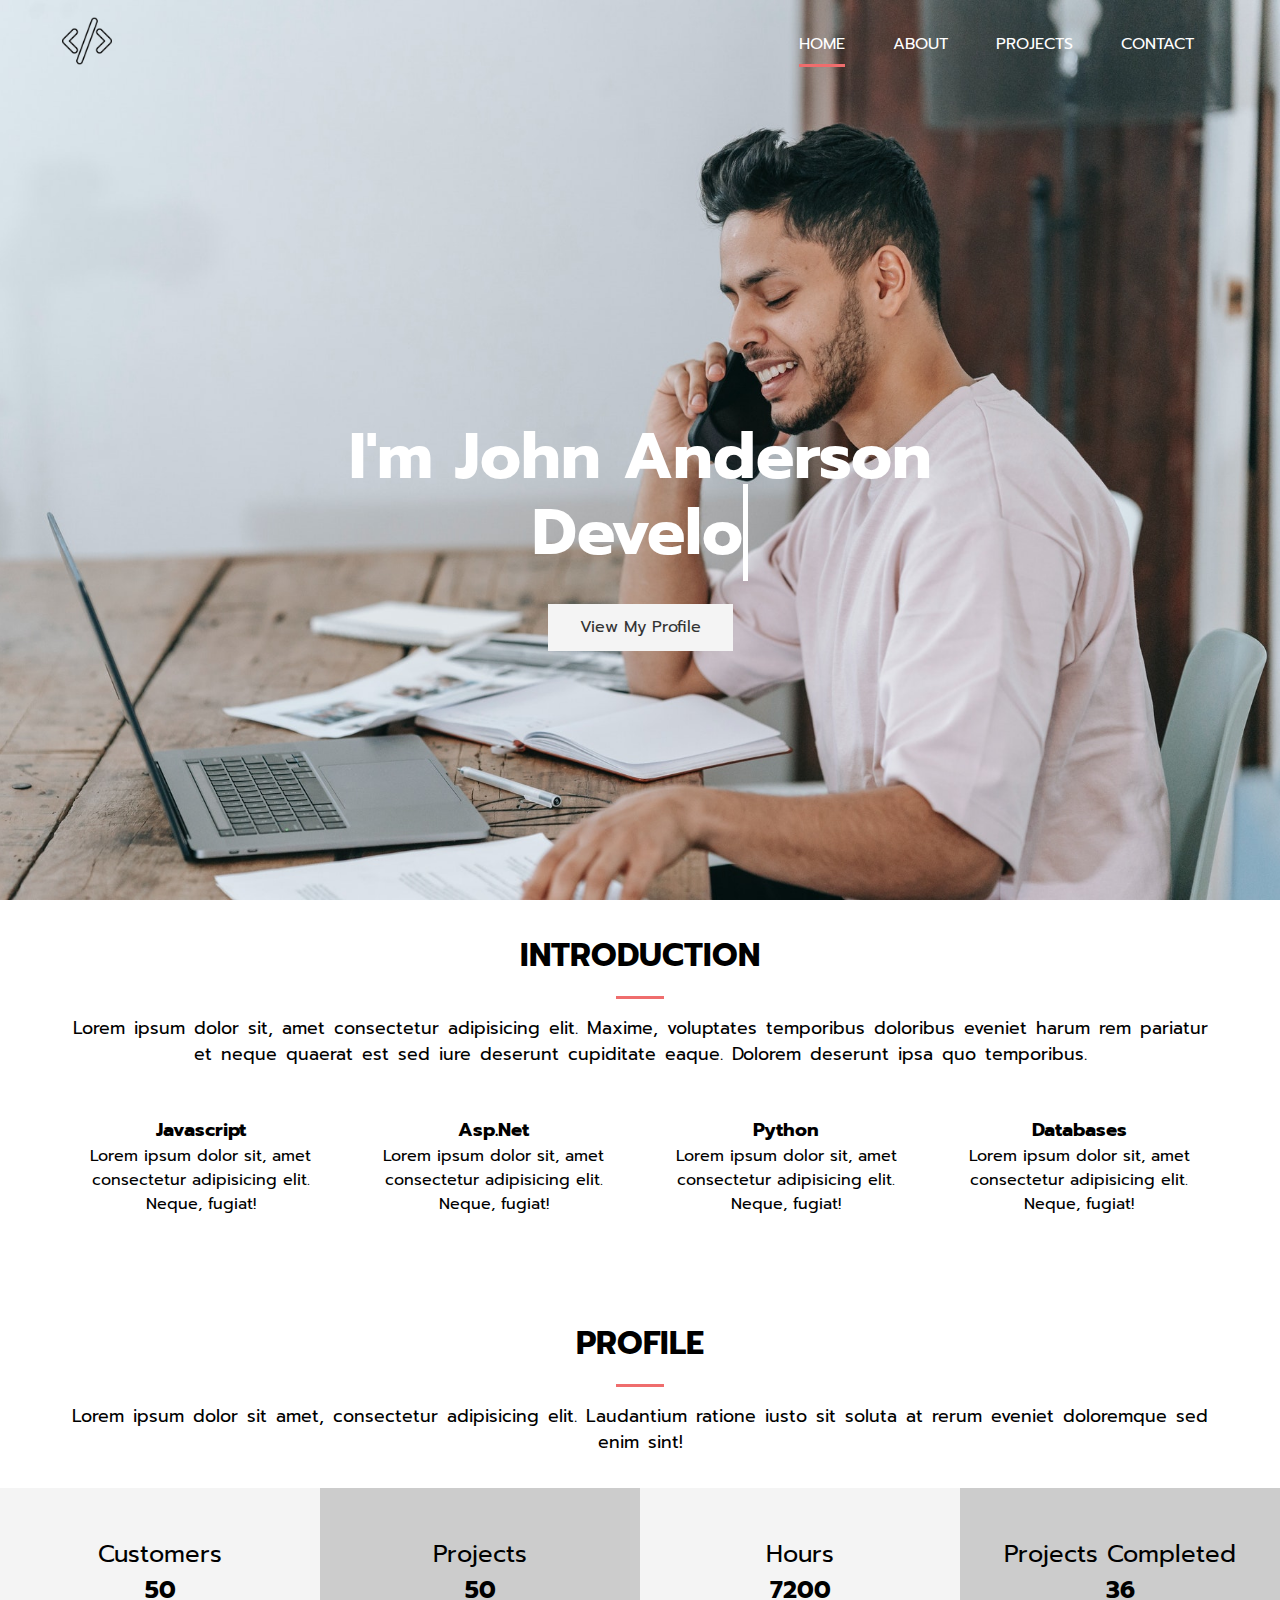
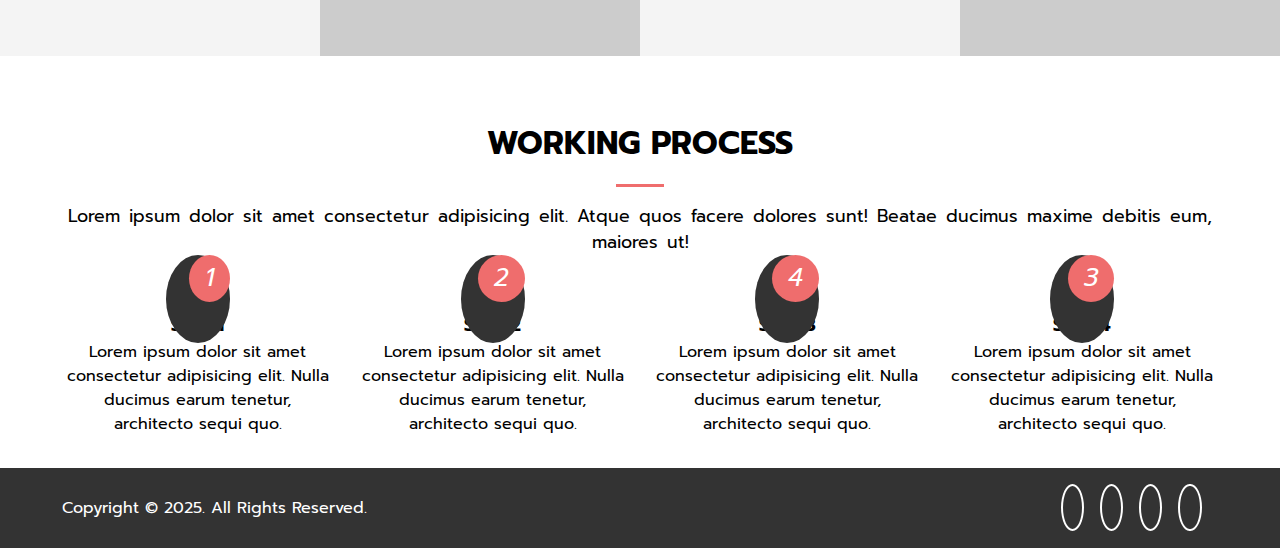
<file: public/index.html>
<!DOCTYPE html>
<html lang="en">
<head>
    <meta charset="UTF-8">
    <meta http-equiv="X-UA-Compatible" content="IE=edge">
    <meta name="viewport" content="width=device-width, initial-scale=1.0">
    <link href="https://fonts.googleapis.com/css2?family=Prompt&display=swap" rel="stylesheet">
    <link rel="stylesheet" href="https://cdnjs.cloudflare.com/ajax/libs/font-awesome/6.2.1/css/all.min.css" integrity="sha512-MV7K8+y+gLIBoVD59lQIYicR65iaqukzvf/nwasF0nqhPay5w/9lJmVM2hMDcnK1OnMGCdVK+iQrJ7lzPJQd1w==" crossorigin="anonymous" referrerpolicy="no-referrer" />
    <link
    rel="stylesheet"
    href="https://cdnjs.cloudflare.com/ajax/libs/animate.css/4.1.1/animate.min.css"
  />
    <link rel="stylesheet" href="css/main.css">
    <title>Document</title>
</head>
<body>
    
    <!-- header -->
    <header id="header__home">
        <div class="container">
            <nav class="main-nav">
                <img src="img/logo.png" alt="" class="main-nav__logo">
                <ul class="main-nav__items">
                    <li><a href="index.html" class="active">Home</a></li>
                    <li><a href="about.html">About</a></li>
                    <li><a href="projects.html">Projects</a></li>
                    <li><a href="contact.html">Contact</a></li>
                </ul>
            </nav>
            <div class="header-content">
                <h1>I'm John Anderson
                    <span 
                    class="typewrite" 
                    data-period="1000"
                    data-type='["Developer","Designer", "Freelancer"]'></span>
                </h1>
                <a href="" class="btn-light animate__animated animate__swing my-2">
                    View My Profile
                </a>
            </div>
        </div>
    </header>
    <!-- section a -->
    <section id="home__a" class="text-center py-2">
      <div class="container">
        <h2 class="section-title">Introduction</h2>
        <div class="border-bottom"></div>
        <p class="lead">
            Lorem ipsum dolor sit, amet consectetur adipisicing elit. Maxime, voluptates temporibus doloribus eveniet harum rem pariatur et neque quaerat est sed iure deserunt cupiditate eaque. Dolorem deserunt ipsa quo temporibus.
        </p>
            <div class="skills my-3">
                <div>
                    <i class="fa-solid fa-code-fork fa-3x"></i>
                    <h3>Javascript</h3>
                    <p>Lorem ipsum dolor sit, amet consectetur adipisicing elit. Neque, fugiat!</p>
                </div>
                <div>
                    <i class="fa-solid fa-laptop-code fa-3x"></i>
                    <h3>Asp.Net</h3>
                    <p>Lorem ipsum dolor sit, amet consectetur adipisicing elit. Neque, fugiat!</p>
                </div>
                <div>
                    <i class="fa-solid fa-bug fa-3x"></i>
                    <h3>Python</h3>
                    <p>Lorem ipsum dolor sit, amet consectetur adipisicing elit. Neque, fugiat!</p>
                </div>
                <div>
                    <i class="fa-solid fa-code fa-3x"></i>
                    <h3>Databases</h3>
                    <p>Lorem ipsum dolor sit, amet consectetur adipisicing elit. Neque, fugiat!</p>
                </div>
            </div>
      </div>  
    </section>

    <!-- section b -->
    <section id="home__b" class="text-center py-2">
        <div class="container">
            <h2 class="section-title">Profile</h2>
            <div class="border-bottom"></div>
            <p class="lead">
                Lorem ipsum dolor sit amet, consectetur adipisicing elit. Laudantium ratione iusto sit soluta at rerum eveniet doloremque sed enim sint!
            </p>
        </div>
        <div class="profile">
            <div>
                <ul>
                    <li><i class="fas fa-users fa-3x"></i></li>
                    <li class="title">Customers</li>
                    <li class="number">50</li>
                </ul>
            </div>
            <div>
                <ul>
                    <li><i class="fas fa-award fa-3x"></i></li>
                    <li class="title">Projects</li>
                    <li class="number">50</li>
                </ul>
            </div>
            <div>
                <ul>
                    <li><i class="fas fa-hourglass-start fa-3x"></i></li>
                    <li class="title">Hours</li>
                    <li class="number">7200</li>
                </ul>
            </div>
            <div>
                <ul>
                    <li><i class="fas fa-code-branch fa-3x"></i></li>
                    <li class="title">Projects Completed</li>
                    <li class="number">36</li>
                </ul>
            </div>
        </div>
    </section>

    <!-- section c -->
    <section id="home__c" class="text-center py-2">
        <div class="container">
            <h2 class="section-title">Working Process</h2>
            <div class="border-bottom"></div>
                <p class="lead">
                    Lorem ipsum dolor sit amet consectetur adipisicing elit. Atque quos facere dolores sunt! Beatae ducimus maxime debitis eum, maiores ut!
                </p>
                <div class="process">
                    <div>
                        <i class="fa-solid fa-layer-group fa-4x process__icon my-2">
                            <div class="process__step">1</div>
                        </i>
                        <h3>Step 1</h3>
                        <p>
                            Lorem ipsum dolor sit amet consectetur adipisicing elit. Nulla ducimus earum tenetur, architecto sequi quo.
                        </p>
                    </div>
                    <div>
                        <i class="fa-solid fa-eye fa-4x process__icon my-2">
                            <div class="process__step">2</div>
                        </i>
                        <h3>Step 2</h3>
                        <p>
                            Lorem ipsum dolor sit amet consectetur adipisicing elit. Nulla ducimus earum tenetur, architecto sequi quo.
                        </p>
                    </div>
                    <div>
                        <i class="fas fa-object-ungroup fa-4x process__icon my-2">
                            <div class="process__step">4</div>
                        </i>
                        <h3>Step 3</h3>
                        <p>
                            Lorem ipsum dolor sit amet consectetur adipisicing elit. Nulla ducimus earum tenetur, architecto sequi quo.
                        </p>
                    </div>
                    <div>
                        <i class="fas fa-file-alt fa-4x process__icon my-2">
                            <div class="process__step">3</div>
                        </i>
                        <h3>Step 4</h3>
                        <p>
                            Lorem ipsum dolor sit amet consectetur adipisicing elit. Nulla ducimus earum tenetur, architecto sequi quo.
                        </p>
                    </div>
                </div>
            
        </div>
    </section>

    <footer id="main-footer">
        <div class="footer-content container">
            <p>Copyright &copy; 2025. All Rights Reserved.</p>
            <div class="social">
                <i class="fab fa-facebook"></i>
                <i class="fab fa-twitter"></i>
                <i class="fab fa-instagram"></i>
                <i class="fab fa-youtube"></i>
            </div>
        </div>
    </footer>

    <script src="js/jquery.min.js"></script>
    <script src="js/type-writer.js"></script>


</body>
</html>
</file>
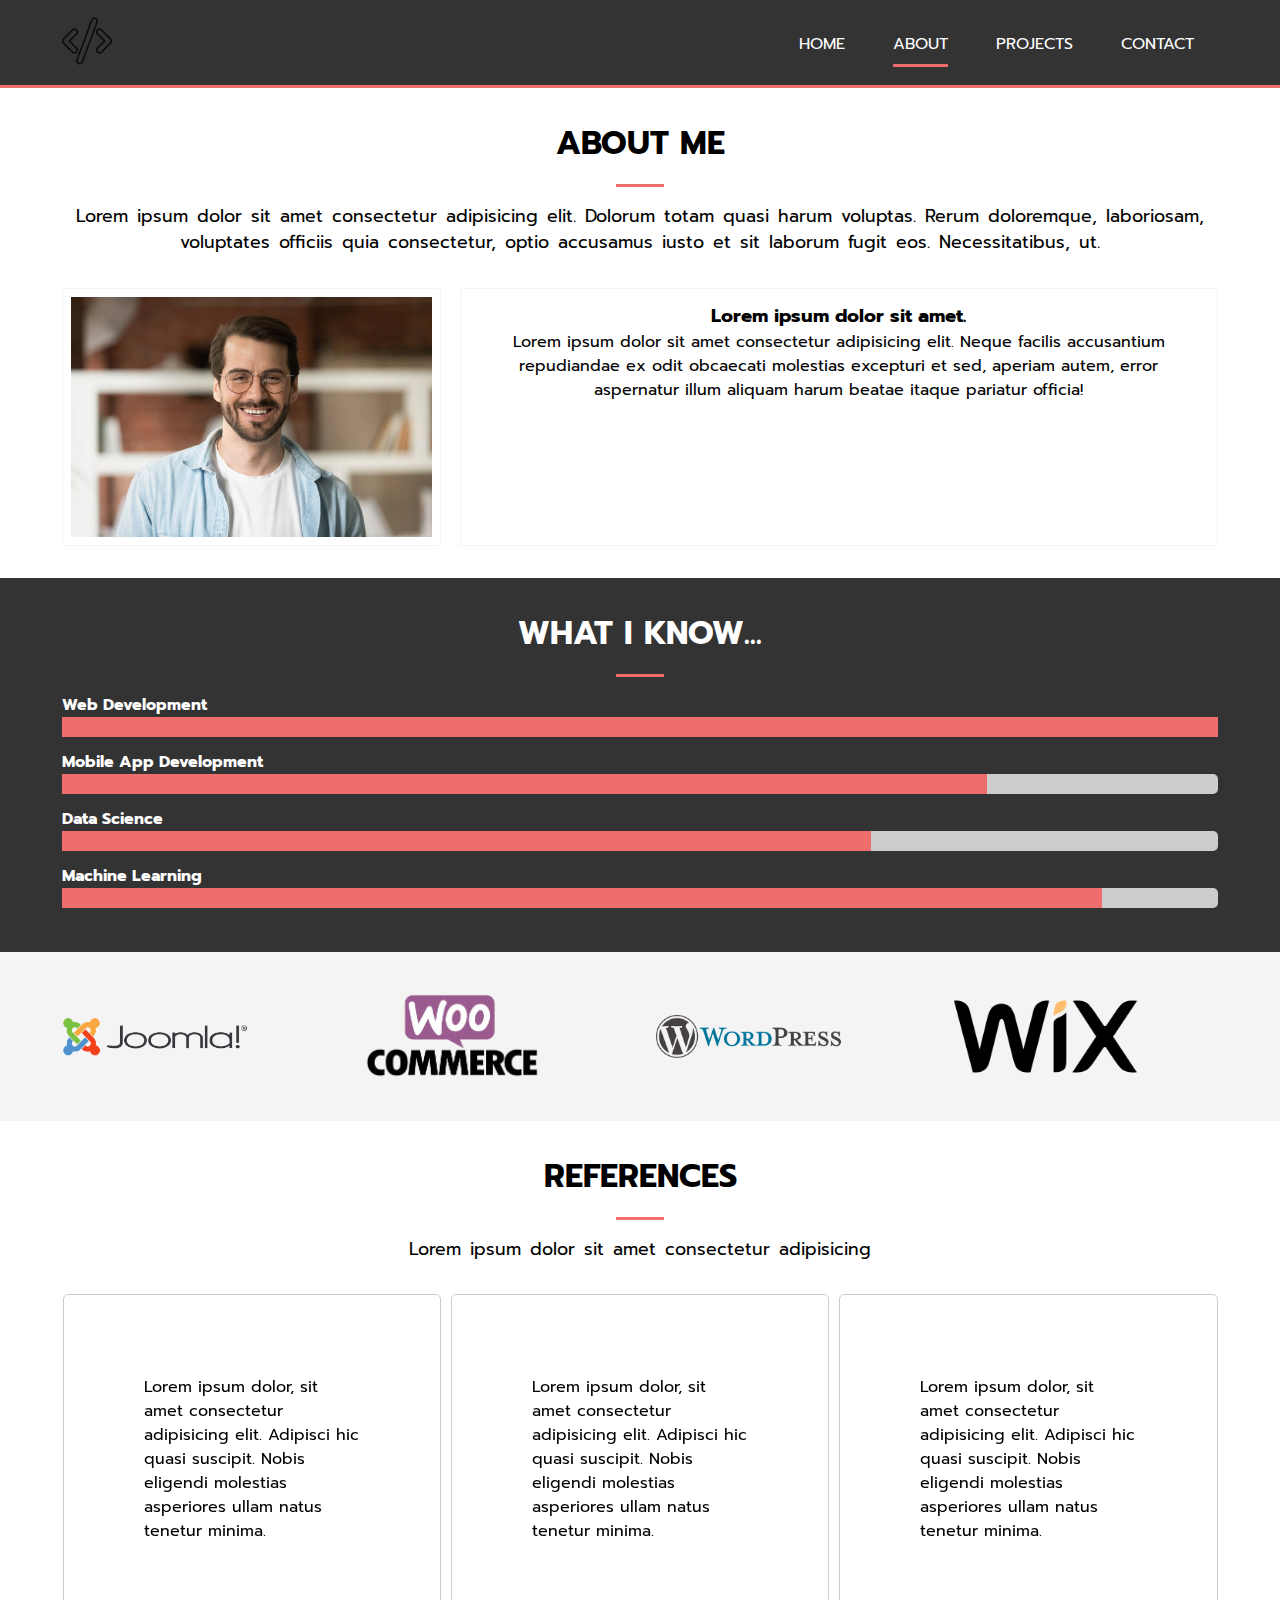
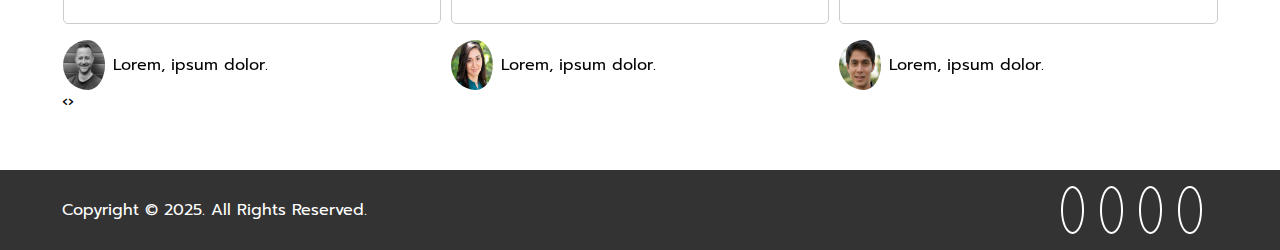
<file: public/about.html>
<!DOCTYPE html>
<html lang="en">
<head>
    <meta charset="UTF-8">
    <meta http-equiv="X-UA-Compatible" content="IE=edge">
    <meta name="viewport" content="width=device-width, initial-scale=1.0">
    <link href="https://fonts.googleapis.com/css2?family=Prompt&display=swap" rel="stylesheet">
    <link rel="stylesheet" href="https://cdnjs.cloudflare.com/ajax/libs/font-awesome/6.2.1/css/all.min.css" integrity="sha512-MV7K8+y+gLIBoVD59lQIYicR65iaqukzvf/nwasF0nqhPay5w/9lJmVM2hMDcnK1OnMGCdVK+iQrJ7lzPJQd1w==" crossorigin="anonymous" referrerpolicy="no-referrer" />
    <link
    rel="stylesheet"
    href="https://cdnjs.cloudflare.com/ajax/libs/animate.css/4.1.1/animate.min.css"/>
    <link rel="stylesheet" href="css/owl.carousel.min.css">
    <link rel="stylesheet" href="css/main.css">
    <title>Document</title>
</head>
<body>
    
    <!-- header -->
    <header id="header__inner">
        <div class="container">
            <nav class="main-nav">
                <img src="img/logo.png" alt="" class="main-nav__logo">
                <ul class="main-nav__items">
                    <li><a href="index.html">Home</a></li>
                    <li><a href="about.html" class="active">About</a></li>
                    <li><a href="projects.html">Projects</a></li>
                    <li><a href="contact.html">Contact</a></li>
                </ul>
            </nav>   
        </div>
    </header>
   
    <!-- section a -->
    <section id="about-a" class="text-center py-2">
        <div class="container">
            <h2 class="section-title">About Me</h2>
            <div class="border-bottom"></div>
            <p class="lead">Lorem ipsum dolor sit amet consectetur adipisicing elit. Dolorum totam quasi harum voluptas. Rerum doloremque, laboriosam, voluptates officiis quia consectetur, optio accusamus iusto et sit laborum fugit eos. Necessitatibus, ut.</p>
            <div class="info">
                <img src="img/about.jpeg" alt="" class="info__image">
                <div class="info__bio">
                    <h3>Lorem ipsum dolor sit amet.</h3>
                    <p>Lorem ipsum dolor sit amet consectetur adipisicing elit. Neque facilis accusantium repudiandae ex odit obcaecati molestias excepturi et sed, aperiam autem, error aspernatur illum aliquam harum beatae itaque pariatur officia!</p>
                </div>
            </div>
        </div>
    </section>

    <!-- section b -->
    <section id="about-b" class="bg-dark py-2">
        <div class="container">
            <h2 class="section-title">What I Know...</h2>
            <div class="border-bottom"></div>
            <div id="progress-bars">
                <h4>Web Development</h4>
                <div class="progress">
                    <div style="width:100%"></div>
                </div>
                <h4>Mobile App Development</h4>
                <div class="progress">
                    <div style="width:80%"></div>
                </div>
                <h4>Data Science</h4>
                <div class="progress">
                    <div style="width:70%"></div>
                </div>
                <h4>Machine Learning</h4>
                <div class="progress">
                    <div style="width:90%"></div>
                </div>
            </div>

        </div>
    </section>

    <!-- section c -->
    <section id="about-c" class="bg-light py-2">
        <div class="container">
            <div class="about-logos">
                <img src="img/joomla.png" alt="">
                <img src="img/woocommerce.png" alt="">
                <img src="img/wordpress.png" alt="">
                <img src="img/wix.png" alt="">
            </div>
        </div>
    </section>

    <!-- section d -->
    <section id="about-d" class="py-2">
        <div class="container">
            <h2 class="section-title">References</h2>
            <div class="border-bottom"></div>
            <p class="lead text-center" >Lorem ipsum dolor sit amet consectetur adipisicing</p>
            <div class="references owl-carousel owl-theme">
                <div>
                    <p>Lorem ipsum dolor, sit amet consectetur adipisicing elit. Adipisci hic quasi suscipit. Nobis eligendi molestias asperiores ullam natus tenetur minima.</p>
                    <ul>
                        <li><img src="img/user-1.jpeg" alt=""></li>
                        <li>Lorem, ipsum dolor.</li>
                    </ul>
                </div>
                <div>
                    <p>Lorem ipsum dolor, sit amet consectetur adipisicing elit. Adipisci hic quasi suscipit. Nobis eligendi molestias asperiores ullam natus tenetur minima.</p>
                    <ul>
                        <li><img src="img/user-2.jpeg" alt=""></li>
                        <li>Lorem, ipsum dolor.</li>
                    </ul>
                </div>
                <div>
                    <p>Lorem ipsum dolor, sit amet consectetur adipisicing elit. Adipisci hic quasi suscipit. Nobis eligendi molestias asperiores ullam natus tenetur minima.</p>
                    <ul>
                        <li><img src="img/user-3.jpeg" alt=""></li>
                        <li>Lorem, ipsum dolor.</li>
                    </ul>
                </div>
                <div>
                    <p>Lorem ipsum dolor, sit amet consectetur adipisicing elit. Adipisci hic quasi suscipit. Nobis eligendi molestias asperiores ullam natus tenetur minima.</p>
                    <ul>
                        <li><img src="img/user-4.jpeg" alt=""></li>
                        <li>Lorem, ipsum dolor.</li>
                    </ul>
                </div>
            </div>
        </div>

    </section>


    <footer id="main-footer">
        <div class="footer-content container">
            <p>Copyright &copy; 2025. All Rights Reserved.</p>
            <div class="social">
                <i class="fab fa-facebook"></i>
                <i class="fab fa-twitter"></i>
                <i class="fab fa-instagram"></i>
                <i class="fab fa-youtube"></i>
            </div>
        </div>
    </footer>

    <script src="js/jquery.min.js"></script>
    <script src="js/owl.carousel.js"></script>
    <script>
        $('.owl-carousel').owlCarousel({
            loop:true,
            margin:10,
            nav:true,
            autoplay:true,
            autoplayTimeout:3000,
            responsive:{
                0:{
                    items:1
                },
                600:{
                    items:2
                },
                1000:{
                    items:3
                }
            }
        })
    </script>


</body>
</html>
</file>
<file: public/css/main.css>
.container{max-width:1200px;padding:0 1.4rem;margin:auto}.btn-primary,.btn-light,.btn-dark{display:inline-block;padding:.7rem 2rem;transition:all .5s;border:none;cursor:pointer}.btn-primary{color:#333;background-color:#EF6D6D}.btn-light{color:#333;background-color:#f4f4f4}.btn-dark{color:#fff;background-color:#333}button[class^='btn-']:hover,a[class^='btn-']:hover,input[class^='btn-']:hover{background-color:#EF6D6D}.bg-dark{background-color:#333}.bg-primary{background-color:#EF6D6D}.bg-light{background-color:#f4f4f4}.py-1{padding:1rem 0}.py-2{padding:2rem 0}.py-3{padding:3rem 0}.py-4{padding:4rem 0}.my-1{margin:1rem 0}.my-2{margin:2rem 0}.my-3{margin:3rem 0}.my-4{margin:4rem 0}.text-center{text-align:center}.section-title{font-size:2rem;padding-bottom:1rem;text-transform:uppercase;text-align:center}.border-bottom{height:3px;width:3rem;background-color:#EF6D6D;margin:0 auto 1rem auto}.lead{font-size:1.1rem;margin-bottom:2rem;word-spacing:2px}*{margin:0;padding:0;box-sizing:border-box}body{background-color:#fff;font-family:'Prompt', sans-serif;line-height:1.5}a{text-decoration:none;color:#333}ul{list-style:none}img{width:100%}.main-nav{display:flex;justify-content:space-between;padding-top:1rem}.main-nav__logo{width:50px;height:50px}.main-nav__items{display:flex}.main-nav__items li{padding:1rem 1.5rem}.main-nav__items li a{text-decoration:none;color:#fff;text-transform:uppercase;border-bottom:3px transparent solid;padding-bottom:.5rem;transition:border-color .5s}.main-nav__items li a:hover{border-color:#ccc}.main-nav__items li a.active{border-color:#EF6D6D}#header__home{background:url(../img/bg.jpeg) no-repeat center right/cover;height:100vh;color:#fff}#header__home .header-content{text-align:center;padding-top:30%}#header__home h1{font-size:4rem;line-height:1.2}#header__home .typewrite{display:block}#header__inner{background:#333;height:5.5rem;border-bottom:3px solid #EF6D6D}#home__a .skills{display:grid;grid-template-columns:repeat(4, 1fr);gap:1rem;margin-bottom:2.5rem}#home__a .skills i{color:#EF6D6D;padding-bottom:.5rem}#home__b .profile{display:grid;grid-template-columns:repeat(4, 1fr)}#home__b .profile li.title{font-size:1.5rem}#home__b .profile li.number{font-size:1.5rem;font-weight:bold}#home__b .profile div{padding:3rem 0}#home__b .profile div:nth-child(odd){background-color:#f4f4f4}#home__b .profile div:nth-child(even){background-color:#ccc}#home__c .process{display:grid;grid-template-columns:repeat(4, 1fr);gap:1.5rem;text-align:center}#home__c .process__step{position:absolute;top:0;right:0;font-size:25px;background-color:#EF6D6D;border-radius:50%;line-height:15px;padding:1rem;transition:all 1s}#home__c .process__icon{position:relative;width:125px;height:125px;border-radius:50%;background-color:#333;color:#fff;padding:2rem;text-align:center}#home__c .process__icon:hover{background:#EF6D6D}#home__c .process__icon:hover .process__step{background-color:#333}#about-a .info{display:grid;grid-template-columns:1fr 2fr;gap:1.2rem}#about-a .info__image{border:1px solid #f4f4f4;padding:.5rem;border-radius:3px}#about-a .info__bio{border:1px solid #f4f4f4;padding:0.8rem}#about-b{color:#fff}#about-b .progress{height:20px;background-color:#ccc;border-radius:5px;margin-bottom:.8rem}#about-b .progress div{height:100%;text-align:center;background-color:#EF6D6D}#about-c .about-logos{display:grid;grid-template-columns:repeat(4, 1fr);gap:2rem;align-items:center}#about-c .about-logos img{width:70%}#about-d .references ul{list-style:none;margin-top:1rem;display:flex;align-items:center}#about-d .references p{border:1px solid #ccc;border-radius:5px;padding:5rem}#about-d .references img{width:50px;height:50px;border-radius:50%;padding-right:.5rem}#main-footer{background:#333;color:#fff;height:5rem}#main-footer .footer-content{display:flex;justify-content:space-between;align-items:center;height:5rem}#main-footer .footer-content .social .fab{margin-right:1rem;border:2px solid #fff;border-radius:50%;text-align:center;padding:0.6rem;transition:all .6s}#main-footer .footer-content .social .fab:hover{background:#EF6D6D}#projects .section-title{margin-top:1rem}.items{display:grid;grid-template-columns:repeat(3, 1fr);gap:1rem;box-shadow:rgba(149,154,145,0.2) 0px 8px 24px}.items .item{position:relative;background-color:#f4f4f4;overflow:hidden}.items .item::after{content:'';position:absolute;display:block;background-color:#EF6D6D;opacity:.8;top:0;left:0;width:100%;height:100%;transform:translateX(-120%) translateY(-120%) rotate(45deg);transition:transform 3s cubic-bezier(0.175, 0.885, 0.32, 1.275)}.items .item:hover::after{transform:scale(2) translateX(-50%) translate(-20%) rotate(45deg)}#contact-a .form-fields{display:grid;grid-template-areas:'name email' 'subject phone' 'message message' 'button button';gap:1rem;margin-bottom:1rem}#contact-a .form-fields .name{grid-area:name}#contact-a .form-fields .email{grid-area:email}#contact-a .form-fields .subject{grid-area:subject}#contact-a .form-fields .message{grid-area:message;height:180px}#contact-a .form-fields .phone{grid-area:phone}#contact-a .form-fields .btn-dark{grid-area:button}#contact-a .form-fields .input{padding:.5rem 1rem}#contact-b .contact-info{display:grid;grid-template-columns:repeat(3, 1fr);text-align:center;color:#fff}@media (max-width: 768px){#header__home{height:30rem}#header__home .header-content{padding-top:7rem}#header__home .header-content h1{font-size:2.6rem}#home__a .skills,#home__b .profile,#home__c .process,.items{grid-template-columns:repeat(2, 1fr)}#main-footer{height:7rem}#main-footer .footer-content{flex-direction:column;padding:1rem;height:5rem}#main-footer .footer-content .social{padding-top:1rem}}@media (max-width: 576px){#home__a .skills div{border-bottom:1px #f4f4f4 solid;padding-bottom:1rem}#home__a .skills div:last-child{border:none;padding-bottom:0}.lead{font-size:1rem;margin-bottom:1.2rem;word-spacing:1px}#header__home{height:10rem;border-radius:2px solid #EF6D6D;background-position:20% 30%}#header__home .header-content{display:none}#header__inner{height:10rem}#about-a .info{grid-template-columns:1fr}#about-c{display:none}.main-nav{flex-direction:column;align-items:center}.main-nav li{padding:1rem}#home__a .skills,#home__b .profile,#home__c .process,.items,#contact-b .contact-info{grid-template-columns:1fr}#main-footer{height:7rem}#main-footer .footer-content{flex-direction:column;padding:1rem;height:5rem}#contact-a .form-fields{grid-template-areas:'name'  'email' 'subject'  'phone' 'message' 'button'}#contact-b div{margin-bottom:1rem;padding-bottom:1rem;border-bottom:1px dashed #fff}#contact-b div:last-child{border:none;padding-bottom:0;margin-bottom:0}}
</file>
